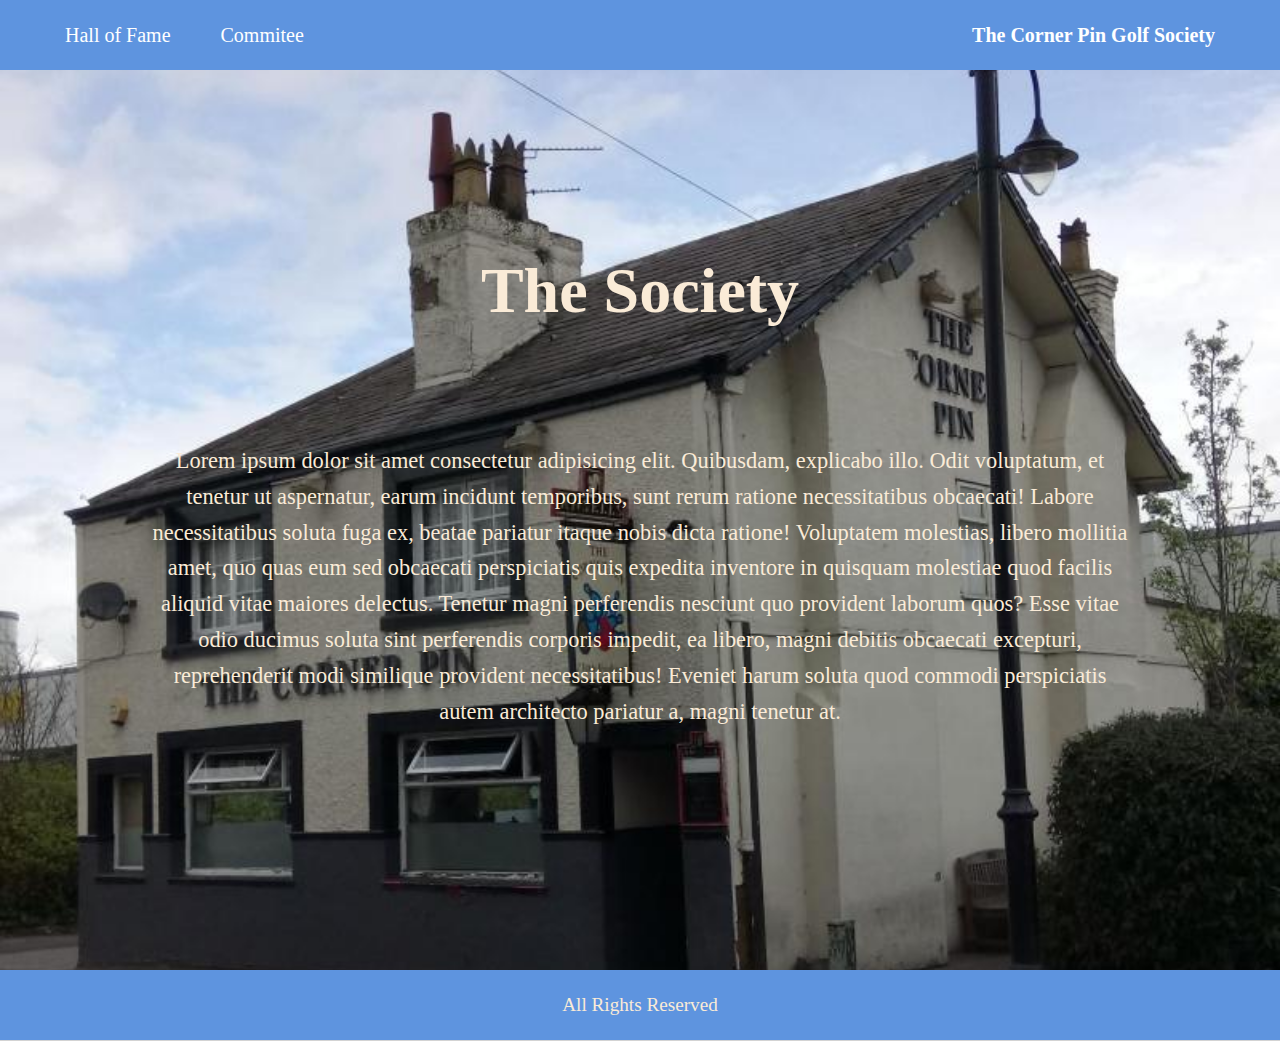
<file: index.html>
<!DOCTYPE html>
<html lang="en">
<head>
    <meta charset="UTF-8">
    <meta http-equiv="X-UA-Compatible" content="IE=edge">
    <meta name="viewport" content="width=device-width, initial-scale=1.0">
    <link rel="stylesheet" href="style.css">
    <title>Corner Pin Golf Society</title>
</head>
<body>
    <header class="header">
        <navbar class="navbar">
        <ul>
            <li><a href="fame.html">Hall of Fame</a></li>
            <li><a href="commitee.html">Commitee</a></li>
        </ul>
        <h1><a href="#">The Corner Pin Golf Society</h1></a>
        </navbar>
    </header>
<div class="container">    
    <div id="about" class="about">
        <h1>The Society</h1>
        <p>Lorem ipsum dolor sit amet consectetur adipisicing elit. Quibusdam, explicabo illo. Odit voluptatum, et tenetur ut aspernatur, earum incidunt temporibus, sunt rerum ratione necessitatibus obcaecati! Labore necessitatibus soluta fuga ex, beatae pariatur itaque nobis dicta ratione! Voluptatem molestias, libero mollitia amet, quo quas eum sed obcaecati perspiciatis quis expedita inventore in quisquam molestiae quod facilis aliquid vitae maiores delectus. Tenetur magni perferendis nesciunt quo provident laborum quos? Esse vitae odio ducimus soluta sint perferendis corporis impedit, ea libero, magni debitis obcaecati excepturi, reprehenderit modi similique provident necessitatibus! Eveniet harum soluta quod commodi perspiciatis autem architecto pariatur a, magni tenetur at.</p>

    </div>
</div>
<div class="main-footer">
<footer class="footer">
        <p>All Rights Reserved</p>
</footer>
</div>
<script src="script.js"></script>
</body>
</html>
</file>
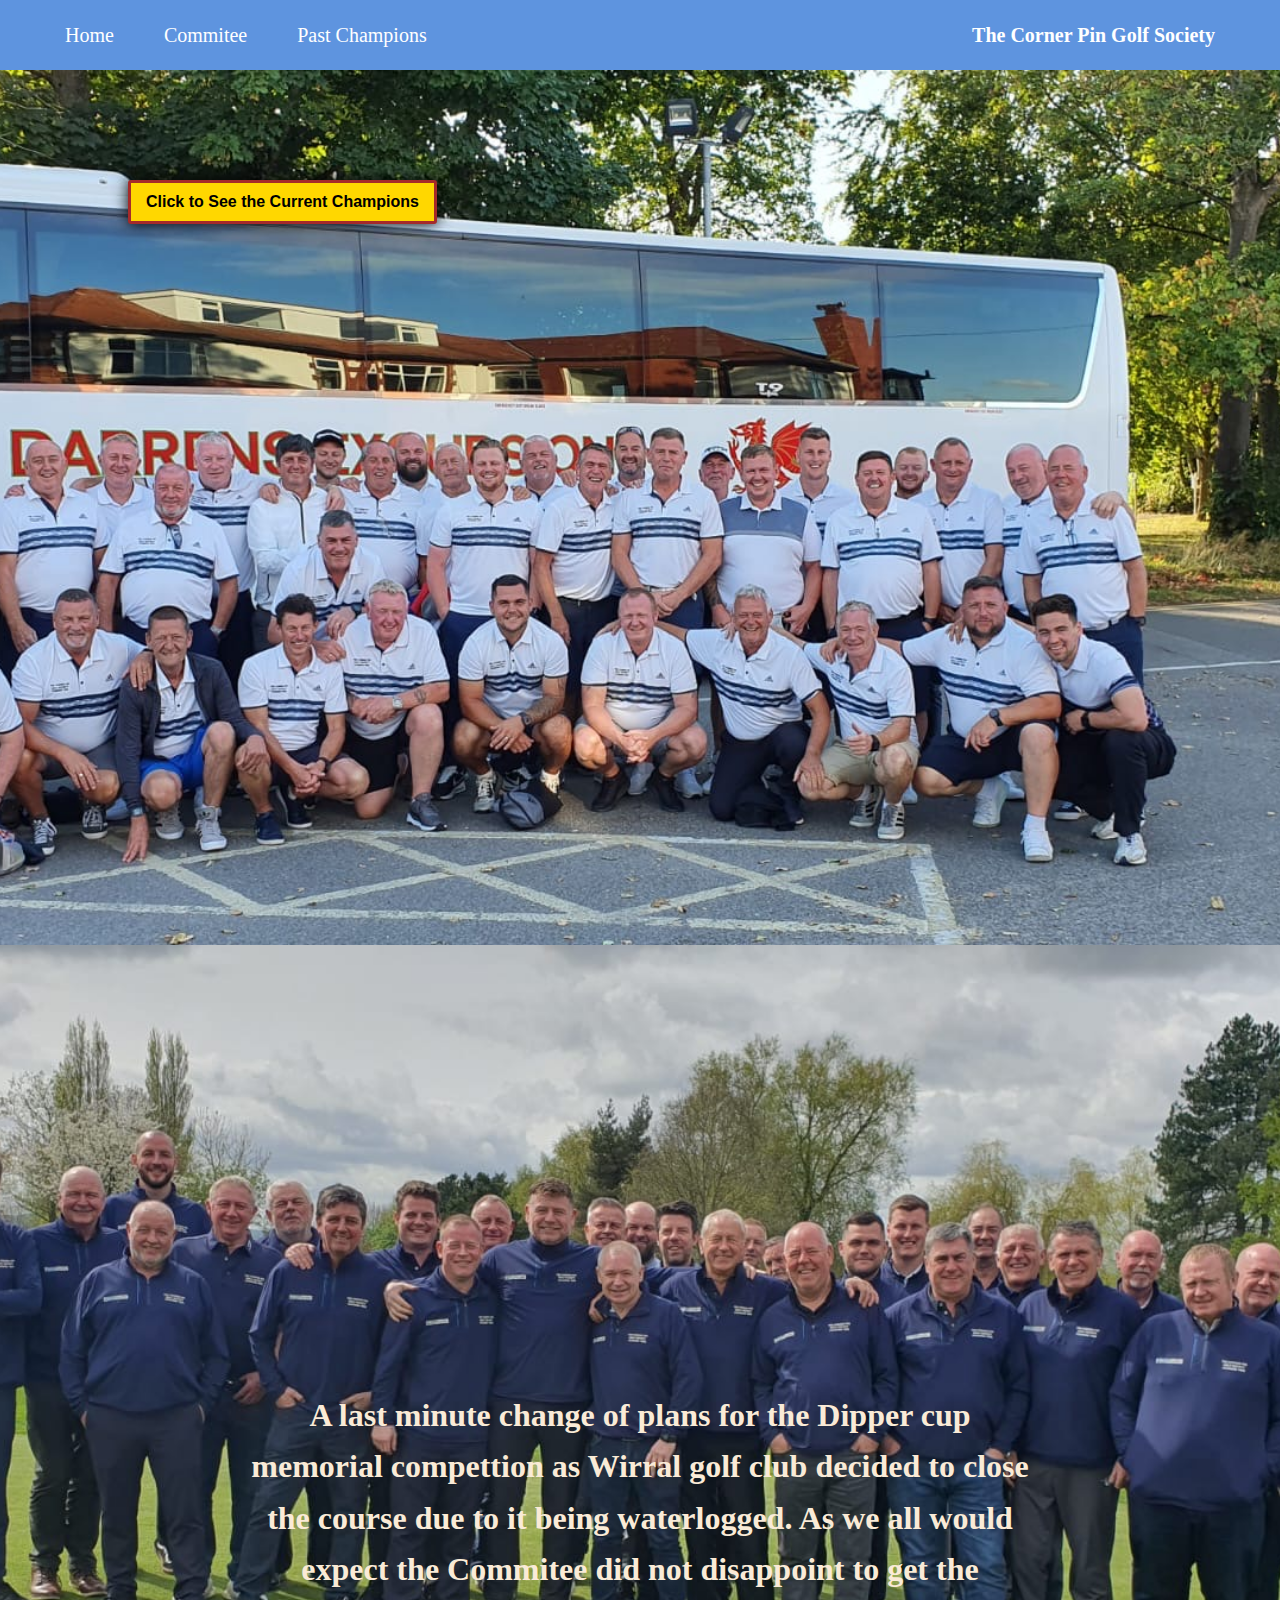
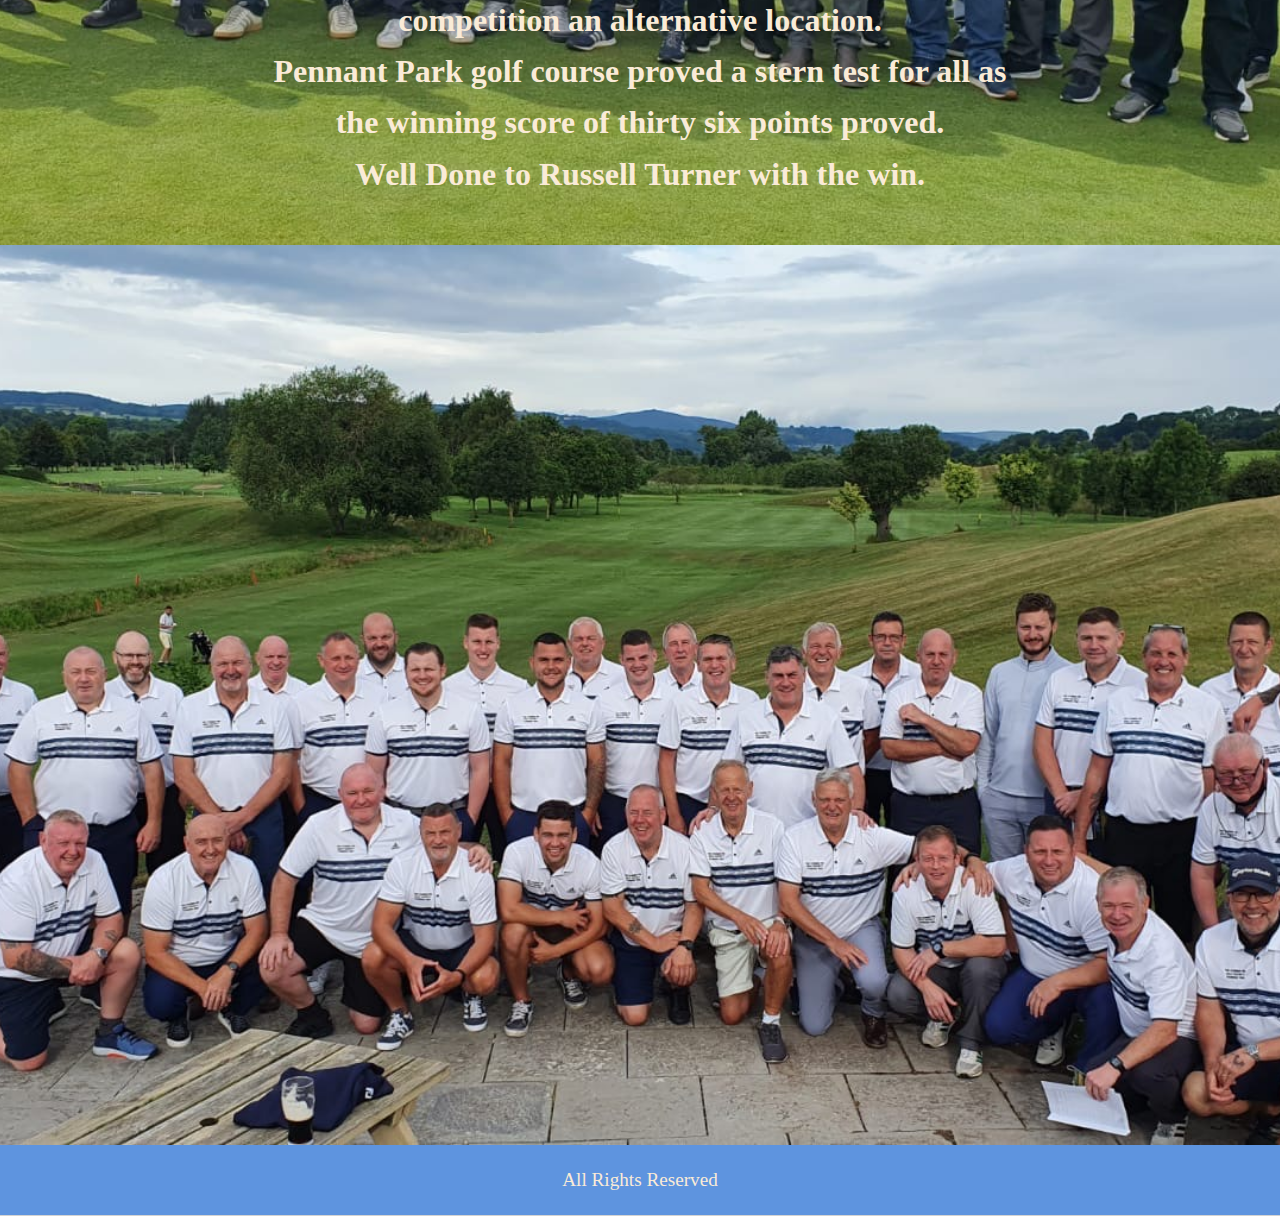
<file: fame.html>
<!DOCTYPE html>
<html lang="en">
<head>
    <meta charset="UTF-8">
    <meta name="viewport" content="width=device-width, initial-scale=1.0">
    <link rel="stylesheet" href="style.css">
    <title>Hall Of Fame</title>
</head>
<body>
    <header class="header">
        <navbar class="navbar">
        <ul>
            <li><a href="index.html">Home</a></li>
            <li><a href="commitee.html">Commitee</a></li>
            <li><a href="past.html">Past Champions</a></li>
        </ul>
        <h1><a href="index.html">The Corner Pin Golf Society</h1></a>
        </navbar>
    </header>
    <div class="fame-container">
    <div id="champion" class="champion">
        <div class="remove"><p>X</p></div>
        <div class="tour-champion">Tour Champion - 2023 - S. Chiocchi - York</div>
        <div class="open-champion">Open Champion - 2024 - A. Marsh - Holywell</div>
        <div class="dipper-champion">Dipper Cup Champion - 2024 - R. Turner - Pennant Park</div>
        <div class="open-champion">Memorial Champion - 2023 - D. Burgess - Prestatyn</div>
    </div>
         <div class="tour-btn"><button class="btn">Click to See the Current Champions</button></div>
         <div class="news-btn"><button class="btn">Click to Read the Competition Blog</button></div>
      </div>    
        
    <div class="fame-container-2">
            <div class="news-container">
                <p>A last minute change of plans for the Dipper cup memorial compettion as Wirral golf club decided to close the course due to it being waterlogged. As we all would expect the Commitee did not disappoint to get the competition an alternative location. <br> Pennant Park golf course proved a stern test for all as the winning score of thirty six points proved. <br>
                Well Done to Russell Turner with the win.</p>
            </div>
    </div>
    <div class="fame-container-3">

    </div>
    <div class="main-footer">
        <footer class="footer">
                <p>All Rights Reserved</p>
        </footer>
        </div>
    <script src="script.js"></script>
</body>
</html>
</file>
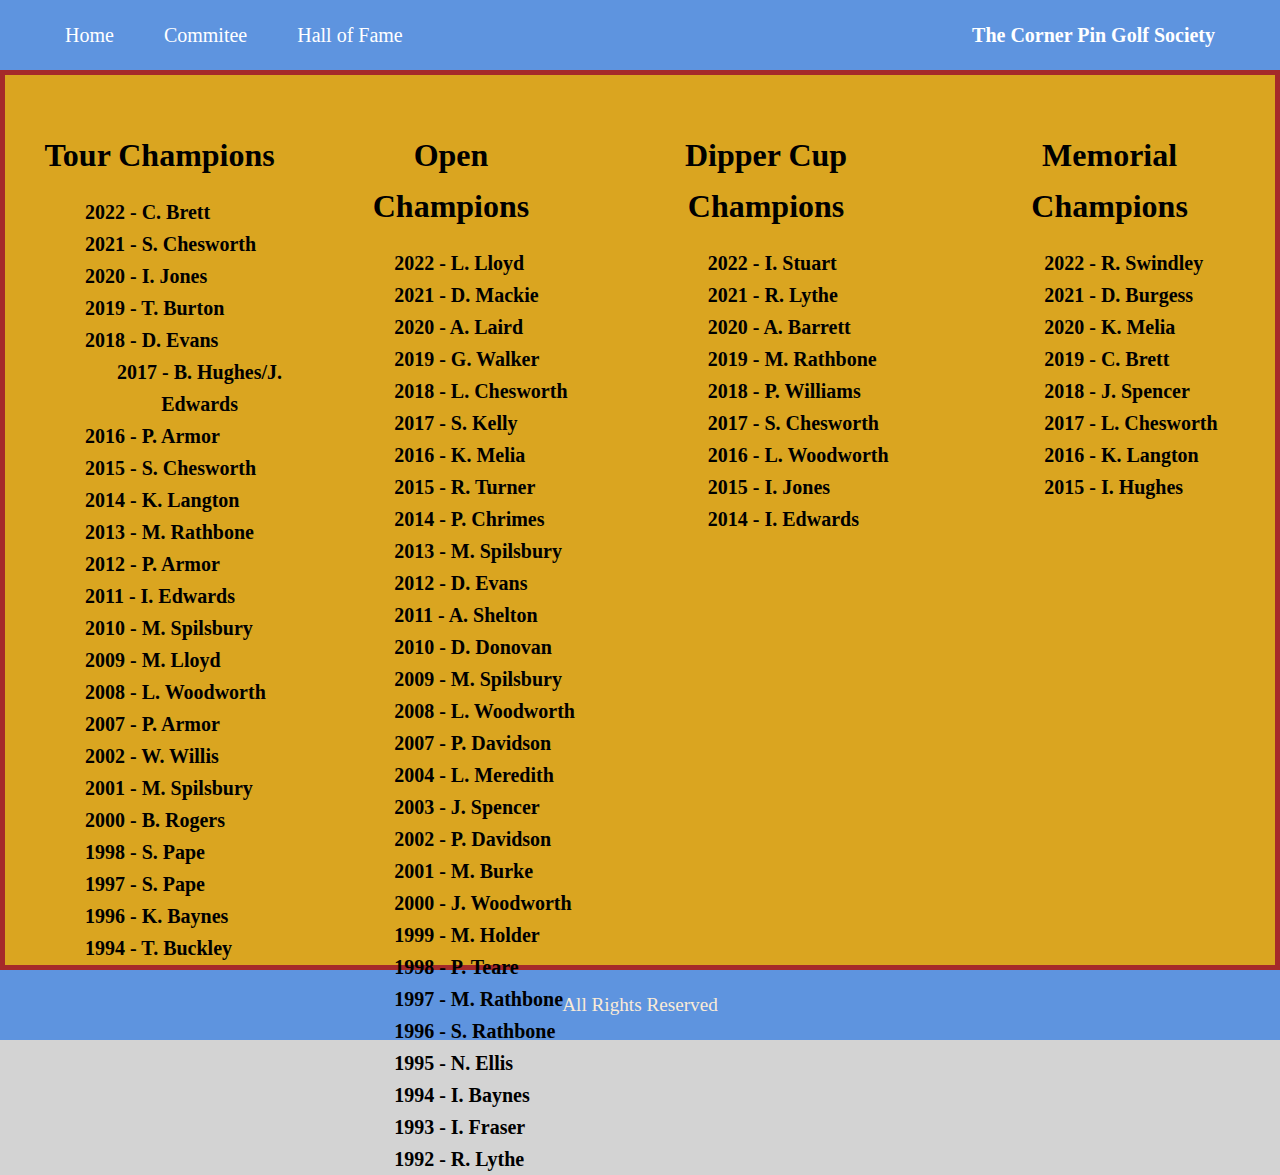
<file: past.html>
<!DOCTYPE html>
<html lang="en">
<head>
    <meta charset="UTF-8">
    <meta name="viewport" content="width=device-width, initial-scale=1.0">
    <link rel="stylesheet" href="style.css">
    <title>Past Champions</title>
</head>
<body>
    <header class="header">
        <navbar class="navbar">
        <ul>
            <li><a href="index.html">Home</a></li>
            <li><a href="commitee.html">Commitee</a></li>
            <li><a href="fame.html">Hall of Fame</a></li>
        </ul>
        <h1><a href="#">The Corner Pin Golf Society</h1></a>
        </navbar>
    </header>
    <div class="boards">
    <div class="tour-board">
        <h1>Tour Champions</h1>
        <div class="tour-champions-grid">
            <div class="cell">2022 - C. Brett</div>
            <div class="cell">2021 - S. Chesworth</div>
            <div class="cell">2020 - I. Jones</div>
            <div class="cell">2019 - T. Burton</div>
            <div class="cell">2018 - D. Evans</div>
            <div class="cell">2017 - B. Hughes/J. Edwards</div>
            <div class="cell">2016 - P. Armor</div>
            <div class="cell">2015 - S. Chesworth</div>
            <div class="cell">2014 - K. Langton</div>
            <div class="cell">2013 - M. Rathbone</div>
            <div class="cell">2012 - P. Armor</div>
            <div class="cell">2011 - I. Edwards</div>
            <div class="cell">2010 - M. Spilsbury</div>
            <div class="cell">2009 - M. Lloyd</div>
            <div class="cell">2008 - L. Woodworth</div>
            <div class="cell">2007 - P. Armor</div>
            <div class="cell">2002 - W. Willis</div>
            <div class="cell">2001 - M. Spilsbury</div>
            <div class="cell">2000 - B. Rogers</div>
            <div class="cell">1998 - S. Pape</div>
            <div class="cell">1997 - S. Pape</div>
            <div class="cell">1996 - K. Baynes</div>
            <div class="cell">1994 - T. Buckley</div>
        </div>
    </div>
    <div class="open-board">
        <h1>Open Champions</h1>
        <div class="open-champions-grid">
            <div class="cell">2022 - L. Lloyd</div>
            <div class="cell">2021 - D. Mackie</div>
            <div class="cell">2020 - A. Laird</div>
            <div class="cell">2019 - G. Walker</div>
            <div class="cell">2018 - L. Chesworth</div>
            <div class="cell">2017 - S. Kelly</div>
            <div class="cell">2016 - K. Melia</div>
            <div class="cell">2015 - R. Turner</div>
            <div class="cell">2014 - P. Chrimes</div>
            <div class="cell">2013 - M. Spilsbury</div>
            <div class="cell">2012 - D. Evans</div>
            <div class="cell">2011 - A. Shelton</div>
            <div class="cell">2010 - D. Donovan</div>
            <div class="cell">2009 - M. Spilsbury</div>
            <div class="cell">2008 - L. Woodworth</div>
            <div class="cell">2007 - P. Davidson</div>
            <div class="cell">2004 - L. Meredith</div>
            <div class="cell">2003 - J. Spencer</div>
            <div class="cell">2002 - P. Davidson</div>
            <div class="cell">2001 - M. Burke</div>
            <div class="cell">2000 - J. Woodworth</div>
            <div class="cell">1999 - M. Holder</div>
            <div class="cell">1998 - P. Teare</div>
            <div class="cell">1997 - M. Rathbone</div>
            <div class="cell">1996 - S. Rathbone</div>
            <div class="cell">1995 - N. Ellis</div>
            <div class="cell">1994 - I. Baynes</div>
            <div class="cell">1993 - I. Fraser</div>
            <div class="cell">1992 - R. Lythe</div>
        </div>
    </div>
    <div class="dipper-board">
        <h1>Dipper Cup Champions</h1>
        <div class="dipper-champions-grid">
            <div class="cell">2022 - I. Stuart</div>
            <div class="cell">2021 - R. Lythe</div>
            <div class="cell">2020 - A. Barrett</div>
            <div class="cell">2019 - M. Rathbone</div>
            <div class="cell">2018 - P. Williams</div>
            <div class="cell">2017 - S. Chesworth</div>
            <div class="cell">2016 - L. Woodworth</div>
            <div class="cell">2015 - I. Jones</div>
            <div class="cell">2014 - I. Edwards</div>
        </div>
    </div>
    <div class="memorial-board">
        <h1>Memorial Champions</h1>
        <div class="memorial-champions-grid">
            <div class="cell">2022 - R. Swindley</div>
            <div class="cell">2021 - D. Burgess</div>
            <div class="cell">2020 - K. Melia</div>
            <div class="cell">2019 - C. Brett</div>
            <div class="cell">2018 - J. Spencer</div>
            <div class="cell">2017 - L. Chesworth</div>
            <div class="cell">2016 - K. Langton</div>
            <div class="cell">2015 - I. Hughes</div>
        </div>
    </div>
    </div>
    <div class="main-footer">
        <footer class="footer">
                <p>All Rights Reserved</p>
        </footer>
        </div>
</body>
</html>
</file>
<file: style.css>
* {
	padding: 0;
	margin: 0;
	box-sizing: border-box;
}

html,
body {
	height: 100vh;
	line-height: 1.6;
	background-color: lightgray;
	scroll-behavior: smooth;
}

ul {
	list-style: none;
}

a {
	text-decoration: none;
}

/* Navbar */

.navbar {
	display: flex;
	align-items: center;
	justify-content: space-between;
	width: 100%;
	height: 70px;
	position: relative;
	background-color: rgb(94, 148, 223);
	top: 0px;
	padding: 5px 40px;
}

.navbar ul {
	display: flex;
}

.navbar h1 {
	display: flex;
	align-items: end;
	text-align: end;
	justify-content: end;
}

.navbar a {
	color: #fff;
	padding: 10px 20px;
	margin: 0 5px;
	font-size: 20px;
}

.navbar a:hover {
	color: red;
}

/* Main Body */

.container {
	display: flex;
	align-items: center;
	text-align: center;
	width: 100%;
	height: 100vh;
	padding: 15px 80px;
	margin: auto;
	background: url(./images/Pin_main.jpeg) no-repeat center center/ cover;
}

.about h1 {
	font-size: 4rem;
	margin-bottom: 10px;
	color: antiquewhite;
	font-weight: bolder;
}

.about p {
	display: flex;
	text-align: center;
	align-items: center;
	font-size: 1.4rem;
	color: antiquewhite;
	padding: 70px;
	width: 100%;
	height: auto;
}

/* Footer */

.main-footer {
	width: 100%;
	height: 70px;
	background-color: rgb(94, 148, 223);
}

.footer p {
	display: flex;
	align-items: center;
	text-align: center;
	justify-content: center;
	padding: 20px;
	margin: auto;
	color: antiquewhite;
	font-size: 1.2rem;
}

/* Hall of Fame */

.fame-container {
	width: 100%;
	height: 100vh;
	background: url(./images/Fairhaven.JPG) no-repeat center center/cover;
}

.remove p {
	color: blue;
	position: absolute;
	font-size: 20px;
	top: -30px;
	left: 10px;
}

.remove:hover {
	cursor: pointer;
	color: red;
}

#champion {
	background-color: gold;
	border: solid 6px brown;
	border-radius: 5px;
	position: absolute;
	display: none;
	text-align: center;
	top: 20%;
	left: 35%;
	padding: 15px 20px;
	font-size: 1.3rem;
	font-weight: bold;
	margin: 30px;
}

.close {
	display: none;
}

.tour-btn .btn {
	position: absolute;
	display: flex;
	top: 20%;
	left: 10%;
	background-color: gold;
	padding: 10px 15px;
	font-size: 1rem;
	font-weight: bold;
	border: solid 3px brown;
	border-radius: 3px;
	box-shadow: 0 0 15px;
}
.news-btn .btn {
	position: absolute;
	top: 20%;
	left: 10%;
	background-color: gold;
	padding: 10px 15px;
	font-size: 1rem;
	font-weight: bold;
	border: solid 3px brown;
	border-radius: 3px;
	box-shadow: 0 0 15px;
}

.news-btn {
	display: none;
}

.news-container {
	display: flex;
	text-align: center;
	align-items: center;
	margin-top: auto;
	padding: 250px;
	width: 100%;
}

.news-container p {
	display: flex;
	text-align: center;
	align-items: center;
	font-size: 2rem;
	font-weight: bolder;
	color: antiquewhite;
	padding-top: 20px;
	width: 100%;
	height: 80vh;
}

.btn:hover {
	background-color: antiquewhite;
	cursor: pointer;
}

.btn-close {
	font-size: 2rem;
	color: black;
	position: absolute;
	top: 47%;
	left: 34.7%;
	font-weight: bold;
}

.btn-close:hover p {
	color: antiquewhite;
	cursor: pointer;
}

.fame-container-2 {
	width: 100%;
	height: 100vh;
	background: url(./images/Group_3.JPG) no-repeat center center/cover;
	margin-top: -25px;
}

.fame-container-3 {
	width: 100%;
	height: 100vh;
	background: url(./images/pin_group.JPG) no-repeat center center/cover;
}

.boards {
	display: flex;
	text-align: center;
	justify-content: center;
	background-color: goldenrod;
	width: 100%;
	height: 100vh;
	border: 5px solid brown;
	padding-bottom: 50px;
	padding-top: 20px;
}

.boards h1 {
	padding: 15px 25px;
	margin-top: 20px;
}

.cell {
	font-size: 20px;
	font-weight: bold;
	display: flex;
	padding-left: 80px;
}

.dipper-champions-grid .cell {
	padding-left: 120px;
}

.memorial-champions-grid .cell {
	padding-left: 100px;
}

/* Commitee */
.com-container {
	top: 0;
	left: 0;
	height: 100vh;
	width: 100%;
}
.com-title {
	position: relative;
	display: flex;
	align-items: center;
	justify-content: center;
	margin-top: 30px;
	font-size: 50px;
}
.captain-container {
	min-height: 30vh;
	width: 100%;
	padding-bottom: 50px;
	left: 0;
	top: 0;
}
.captain-container img {
	display: flex;
	position: relative;
	align-items: center;
	margin: 50px auto;
	height: 700px;
	border-radius: 15px;
}

.captain-container h1,
p {
	position: relative;
	display: flex;

	align-items: center;
	justify-content: center;
	margin-top: 10px;
	font-size: 40px;
}

.sec-container {
	min-height: 30vh;
	width: 100%;
	padding-bottom: 50px;
	left: 0;
	top: 0;
}
.sec-container img {
	display: flex;
	position: relative;
	align-items: center;
	margin: 50px auto;
	height: 700px;
	border-radius: 15px;
}

.sec-container h1,
p {
	position: relative;
	display: flex;
	align-items: center;
	justify-content: center;
	margin-top: 30px;
	font-size: 40px;
}

.tres-container {
	min-height: 30vh;
	width: 100%;
	left: 0;
	top: 0;
}
.tres-container img {
	display: flex;
	position: relative;
	align-items: center;
	margin: 50px auto;
	height: 700px;
	border-radius: 15px;
}

.tres-container h1,
p {
	position: relative;
	display: flex;
	align-items: center;
	justify-content: center;
	font-size: 40px;
}

.profile {
	margin-bottom: 60px;
	line-height: 30px;
}

/* Media Queries */
@media (max-width: 768px) {
	.navbar {
		flex-direction: column;
		height: auto;
		position: fixed;
	}
	.container {
		height: auto;
		margin-top: 70px;
	}

	#champion {
		display: none;
	}

	.boards {
		flex-direction: column;
		align-items: center;
		margin-top: 156px;
	}

	.news-container {
		height: auto;
	}
}
</file>
